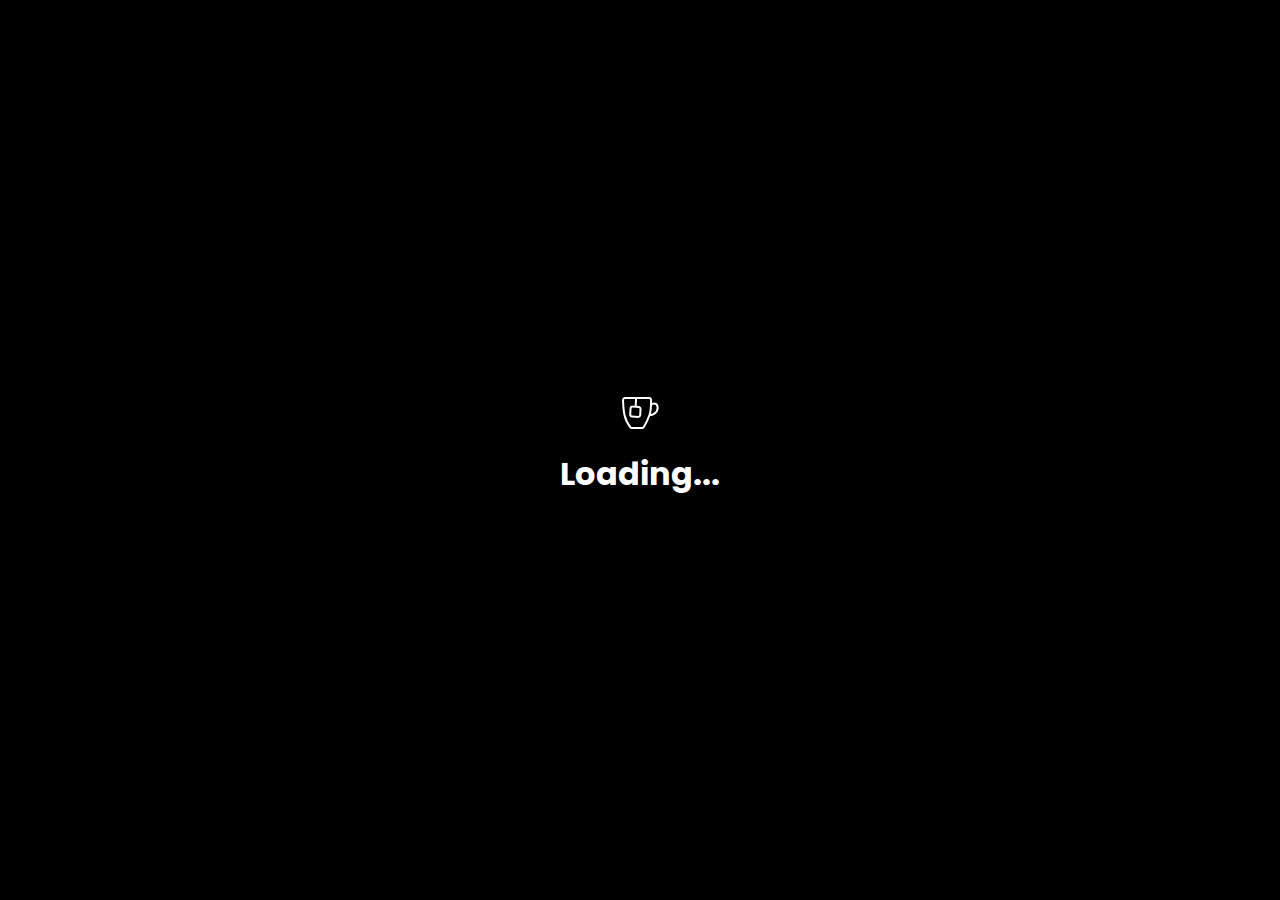
<file: index.html>
<!DOCTYPE html>
<html lang="en">
<head>
    <meta charset="UTF-8">
    <meta http-equiv="X-UA-Compatible" content="IE=edge">
    <meta name="viewport" content="width=device-width, initial-scale=1.0">
    <title>Cybernetic Systems Ltd</title>
    <link rel="shortcut icon" href="cybernetic_logo.ico">
    <link rel="stylesheet" href="variables.css">
    <link rel="stylesheet" href="nav_styles.css">
    <link rel="stylesheet" href="footer_styles.css">
    <link rel="stylesheet" href="global_styles.css">
    <link rel="stylesheet" href="home_styles.css">
    <link rel="stylesheet" href="tea.css">
</head>
<body onload="imageLoaded()">
    <!-- ! Load div -->
    <div id="load-div">
        <svg class="tea" width="37" height="48" viewbox="0 0 37 48" fill="none" xmlns="http://www.w3.org/2000/svg%22%3E">
            <path d="M27.0819 17H3.02508C1.91076 17 1.01376 17.9059 1.0485 19.0197C1.15761 22.5177 1.49703 29.7374 2.5 34C4.07125 40.6778 7.18553 44.8868 8.44856 46.3845C8.79051 46.79 9.29799 47 9.82843 47H20.0218C20.639 47 21.2193 46.7159 21.5659 46.2052C22.6765 44.5687 25.2312 40.4282 27.5 34C28.9757 29.8188 29.084 22.4043 29.0441 18.9156C29.0319 17.8436 28.1539 17 27.0819 17Z" stroke="#FFFFFF" stroke-width="2"></path>
            <path d="M29 23.5C29 23.5 34.5 20.5 35.5 25.4999C36.0986 28.4926 34.2033 31.5383 32 32.8713C29.4555 34.4108 28 34 28 34" stroke="#FFFFFF" stroke-width="2"></path>
            <path id="teabag" fill="#FFFFFF" fill-rule="evenodd" clip-rule="evenodd" d="M16 25V17H14V25H12C10.3431 25 9 26.3431 9 28V34C9 35.6569 10.3431 37 12 37H18C19.6569 37 21 35.6569 21 34V28C21 26.3431 19.6569 25 18 25H16ZM11 28C11 27.4477 11.4477 27 12 27H18C18.5523 27 19 27.4477 19 28V34C19 34.5523 18.5523 35 18 35H12C11.4477 35 11 34.5523 11 34V28Z"></path>
            <path id="steamL" d="M17 1C17 1 17 4.5 14 6.5C11 8.5 11 12 11 12" stroke-width="2" stroke-linecap="round" stroke-linejoin="round" stroke="#FFFFFF"></path>
            <path id="steamR" d="M21 6C21 6 21 8.22727 19 9.5C17 10.7727 17 13 17 13" stroke="#FFFFFF" stroke-width="2" stroke-linecap="round" stroke-linejoin="round"></path>
        </svg>
        <h1>Loading...</h1>
    </div>

    <!-- ! Parallax mountain showcase -->
    <div id="parallax-wrapper">
        <div id="parallax-group">
            <div id="sky" class="parallax-layer"><img src="mountain_sky_optimized.png" alt="sky" onload="imageLoaded()"></div>
            <div id="mountain" class="parallax-layer"><img src="mountain_main_optimized.png" alt="mountain" onload="imageLoaded()"></div>
            <div id="title-container" class="parallax-layer">
                <h1 id="main-title">CYBERNETIC SYSTEMS<span>LTD</span></h1>
                <h2 id="subtitle">Electrical & Control Systems Engineering</h2>
            </div>
            <div id="grass" class="parallax-layer">
                <!-- ! Nav bar -->
                <div id="nav-container" style="transform: translateY(0.6vh);">
                    <ul>
                        <div id="menu-button" onclick="openMobileNav(this)"><div></div></div>
                        <li id="contacts-li" class="nav-right"><a href="contact.html">Contact</a></li>
                        <li id="projects-li" class="nav-right"><a href="projects.html">Projects</a></li>
                        <li id="services-li" class="nav-right"><a href="services.html">Services</a></li>
                        <li id="home-li" class="nav-right current-page"><a href="index.html">Home</a></li>
                        <li id="nav-logo" class="nav-left"><a href="index.html"><img src="cybernetic_logo_optimized.png" alt="cybernetic logo"></a></li>
                    </ul>
                </div>
                <!-- ! Mobile Nav bar -->
                <div id="mobile-nav-container" style="transform: translateY(0.6vh);">
                    <ul>
                        <li id="home-li" class="current-page"><a href="index.html">Home</a></li>
                        <li id="services-li"><a href="services.html">Services</a></li>
                        <li id="projects-li"><a href="projects.html">Projects</a></li>
                        <li id="contacts-li"><a href="contact.html">Contact</a></li>
                    </ul>
                </div>

                <img src="mountain_grass_optimized.png" alt="grass" onload="imageLoaded()">

                <!-- ! Content container -->
                <div id="content-container">
                    <!-- ?Child 1 - About company intro -->
                    <div>
                        <h1>Who Are We?</h1>
                        <p>Cybernetic Systems specialise in industrial systems integration across a wide range of industries,
                        including dairy, water and wastewater, power generation and distribution, and many others. We have many 
                        years of experience across a variety of products including PLCs, SCADA systems, Telemetry, and radio networks.</p>
                    </div>
                    <!-- ?Child 2 - Quick link headings -->
                    <div>
                        <h1>Interested?</h1>
                        <p>Take a look at our:</p>
                    </div>
                    <!-- ?Child 3 - Quick links -->
                    <div>
                        <a href="services.html"><div class="link-container">
                            <h2>Services</h2>
                            <div></div>
                        </div></a>
                        <a href="projects.html"><div class="link-container">
                            <h2>Projects</h2>
                            <div></div>
                        </div></a>
                        <a href="contact.html"><div class="link-container">
                            <h2>Contact</h2>
                            <div></div>
                        </div></a>
                    </div>
                </div>
                <!-- ! Footer -->
                <div id="footer">
                    <!-- Mail to link -->
                    <a id="footer-mail" href="mailto:info@cybernetic.co.nz" target="_blank">
                        <div><img src="mail_icon.png" alt="mail icon"></div>
                        <span>info@cybernetic.co.nz</span>
                    </a>

                    <!-- Back to top button -->
                    <div id="back-to-top" onclick="backToTop()">
                        <svg id="elevator-icon" xmlns="http://www.w3.org/2000/svg" xmlns:xlink="http://www.w3.org/1999/xlink" version="1.1" x="0px" y="0px" viewBox="0 0 100 100" enable-background="new 0 0 100 100" xml:space="preserve" height="100px" width="100px">
                            <path d="M70,47.5H30c-1.4,0-2.5,1.1-2.5,2.5v40c0,1.4,1.1,2.5,2.5,2.5h40c1.4,0,2.5-1.1,2.5-2.5V50C72.5,48.6,71.4,47.5,70,47.5z   M47.5,87.5h-5v-25h5V87.5z M57.5,87.5h-5v-25h5V87.5z M67.5,87.5h-5V60c0-1.4-1.1-2.5-2.5-2.5H40c-1.4,0-2.5,1.1-2.5,2.5v27.5h-5  v-35h35V87.5z"></path>
                            <path d="M50,42.5c1.4,0,2.5-1.1,2.5-2.5V16l5.7,5.7c0.5,0.5,1.1,0.7,1.8,0.7s1.3-0.2,1.8-0.7c1-1,1-2.6,0-3.5l-10-10  c-1-1-2.6-1-3.5,0l-10,10c-1,1-1,2.6,0,3.5c1,1,2.6,1,3.5,0l5.7-5.7v24C47.5,41.4,48.6,42.5,50,42.5z"></path>
                        </svg>
                        <span>Back to Top</span>
                    </div>

                    <!-- Credits links -->
                    <div id="credits-container">
                        <a href="https://kleung.xyz/" rel="noopener" target="_blank">
                            <span>Designed by:</span>
                            <img src="kl.svg" alt="KL">
                        </a>
                        <a href="https://www.shauncb.xyz/" rel="noopener" target="_blank">
                            <span>Coded by:</span>
                            <img src="scb.svg" alt="SCB">
                        </a>
                    </div>
                </div>
            </div>
        </div>
    </div>

    <!-- ########### -->
    <!-- # Scripts # -->
    <!-- ########### -->

    
    <!-- Main image loading -->
    <script>
        const loadDiv = document.getElementById("load-div");// Load box
        var firstRun = true;// Flag to test if first time function is run
        var imagesLoaded = 0;// Initial number of images loaded
        var stage1Fallback;
        var stage2Fallback;
        
        function imageLoaded() {
            console.log(firstRun);
            if(firstRun) {
                // Flag toggled to prevent statement rerunning
                firstRun = false;
                // After 3 seconds, fade out animation is automatically triggered as stage 1 fallback
                stage1Fallback = setTimeout(() => {
                    console.log("Stage 1 fallback triggered");
                    loadDiv.classList.add("fade-out");
                }, 3000);
                // After 4 seconds, load div is automatically removed in case event listener didn't delete div
                stage2Fallback = setTimeout(() => {
                    console.log("Stage 2 fallback triggered");
                    loadDiv.style.display = "none";
                }, 4000);
            }
            // Increments loaded images by one
            imagesLoaded++;
            // Begins fade out animation when all images are loaded
            if(imagesLoaded >= 3) {
                console.log("Fade out started naturally");
                loadDiv.classList.add("fade-out");
                clearTimeout(stage1Fallback);
            }
        }

        // function removes div when it becomes invisible
        loadDiv.addEventListener("animationend", removeDiv);
        function removeDiv() {
            console.log("Box deleted naturally");
            loadDiv.style.display = "none";
            clearTimeout(stage2Fallback);
        }
    </script>

        

    <!-- Global functions -->
    <script src="global_functions.js"></script>

</body>
</html>
</file>
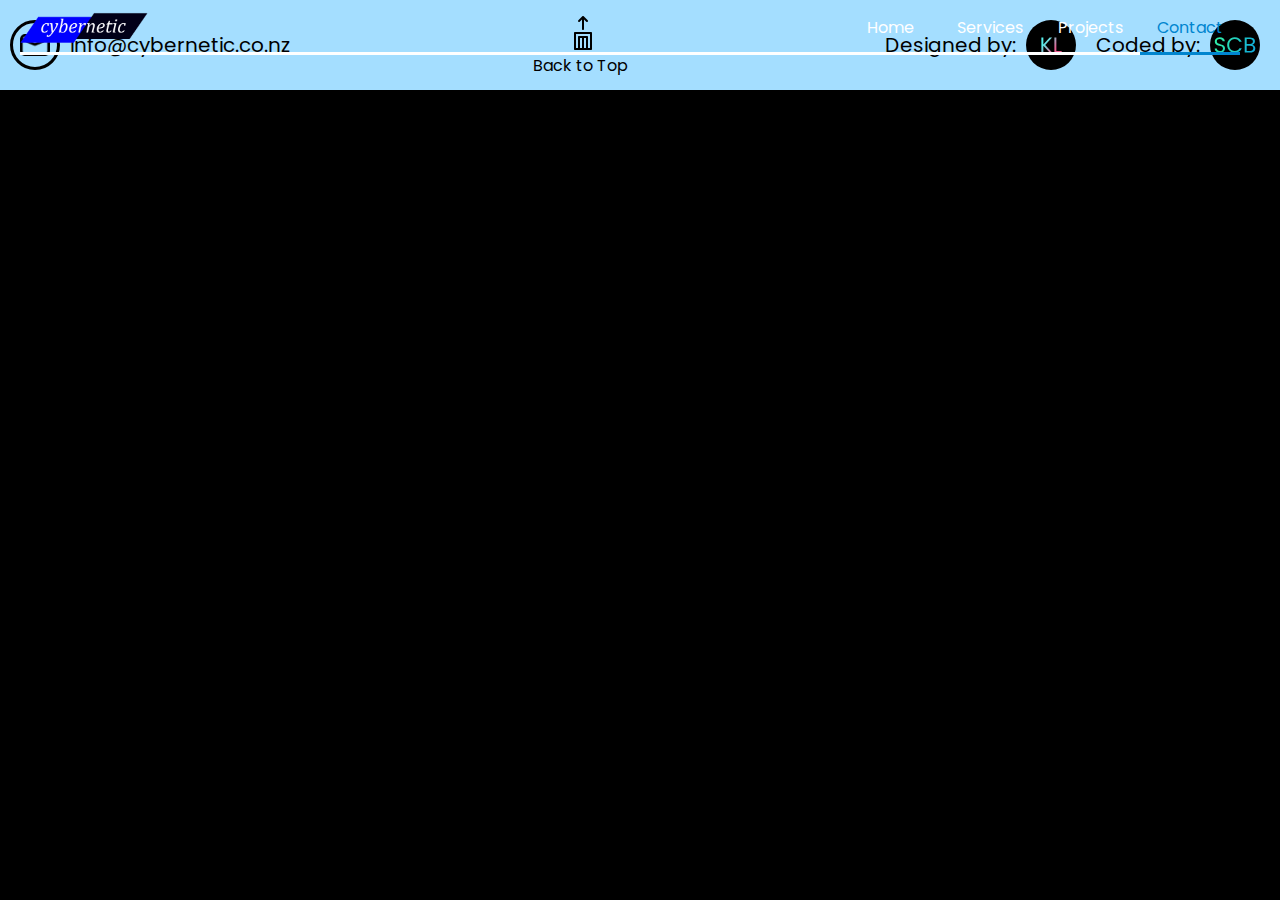
<file: backup_page.html>
<!DOCTYPE html>
<html lang="en">
<head>
    <meta charset="UTF-8">
    <meta http-equiv="X-UA-Compatible" content="IE=edge">
    <meta name="viewport" content="width=device-width, initial-scale=1.0">
    <title>Backup | Cybernetic Systems</title>
    <link rel="shortcut icon" href="cybernetic_logo.ico">
    <link rel="stylesheet" href="variables.css">
    <link rel="stylesheet" href="nav_styles.css">
    <link rel="stylesheet" href="footer_styles.css">
    <link rel="stylesheet" href="global_styles.css">
    <link rel="stylesheet" href="contact_styles.css">
</head>
<body>
    <!-- ! Nav bar -->
    <div id="nav-container">
        <ul>
            <div id="menu-button" onclick="openMobileNav(this)"><div></div></div>
            <li id="contacts-li" class="nav-right current-page"><a href="contact.html">Contact</a></li>
            <li id="projects-li" class="nav-right"><a href="projects.html">Projects</a></li>
            <li id="services-li" class="nav-right"><a href="services.html">Services</a></li>
            <li id="home-li" class="nav-right"><a href="index.html">Home</a></li>
            <li id="nav-logo" class="nav-left"><a href="index.html"><img src="cybernetic_logo_optimized.png" alt="cybernetic logo"></a></li>
        </ul>
    </div>
    <!-- ! Mobile Nav bar -->
    <div id="mobile-nav-container">
        <ul>
            <li id="home-li"><a href="index.html">Home</a></li>
            <li id="services-li"><a href="services.html">Services</a></li>
            <li id="projects-li"><a href="projects.html">Projects</a></li>
            <li id="contacts-li" class="current-page"><a href="contact.html">Contact</a></li>
        </ul>
    </div>
    <!-- ! Content -->
    <div id="content">

    </div>
    <!-- ! Footer -->
    <div id="footer">
        <!-- Mail to link -->
        <a id="footer-mail" href="mailto:info@cybernetic.co.nz" target="_blank">
            <div><img src="mail_icon.png" alt="mail icon"></div>
            <span>info@cybernetic.co.nz</span>
        </a>

        <!-- Back to top button -->
        <div id="back-to-top" onclick="backToTop()">
            <svg id="elevator-icon" xmlns="http://www.w3.org/2000/svg" xmlns:xlink="http://www.w3.org/1999/xlink" version="1.1" x="0px" y="0px" viewBox="0 0 100 100" enable-background="new 0 0 100 100" xml:space="preserve" height="100px" width="100px">
                <path d="M70,47.5H30c-1.4,0-2.5,1.1-2.5,2.5v40c0,1.4,1.1,2.5,2.5,2.5h40c1.4,0,2.5-1.1,2.5-2.5V50C72.5,48.6,71.4,47.5,70,47.5z   M47.5,87.5h-5v-25h5V87.5z M57.5,87.5h-5v-25h5V87.5z M67.5,87.5h-5V60c0-1.4-1.1-2.5-2.5-2.5H40c-1.4,0-2.5,1.1-2.5,2.5v27.5h-5  v-35h35V87.5z"></path>
                <path d="M50,42.5c1.4,0,2.5-1.1,2.5-2.5V16l5.7,5.7c0.5,0.5,1.1,0.7,1.8,0.7s1.3-0.2,1.8-0.7c1-1,1-2.6,0-3.5l-10-10  c-1-1-2.6-1-3.5,0l-10,10c-1,1-1,2.6,0,3.5c1,1,2.6,1,3.5,0l5.7-5.7v24C47.5,41.4,48.6,42.5,50,42.5z"></path>
            </svg>
            <span>Back to Top</span>
        </div>

        <!-- Credits links -->
        <div id="credits-container">
            <a href="https://kleung.xyz/" rel="noopener" target="_blank">
                <span>Designed by:</span>
                <img src="kl.svg" alt="KL">
            </a>
            <a href="https://www.shauncb.xyz/" rel="noopener" target="_blank">
                <span>Coded by:</span>
                <img src="scb.svg" alt="SCB">
            </a>
        </div>
    </div>

    <!-- ########### -->
    <!-- # Scripts # -->
    <!-- ########### -->

    <script src="global_functions.js"></script>
</body>
</file>
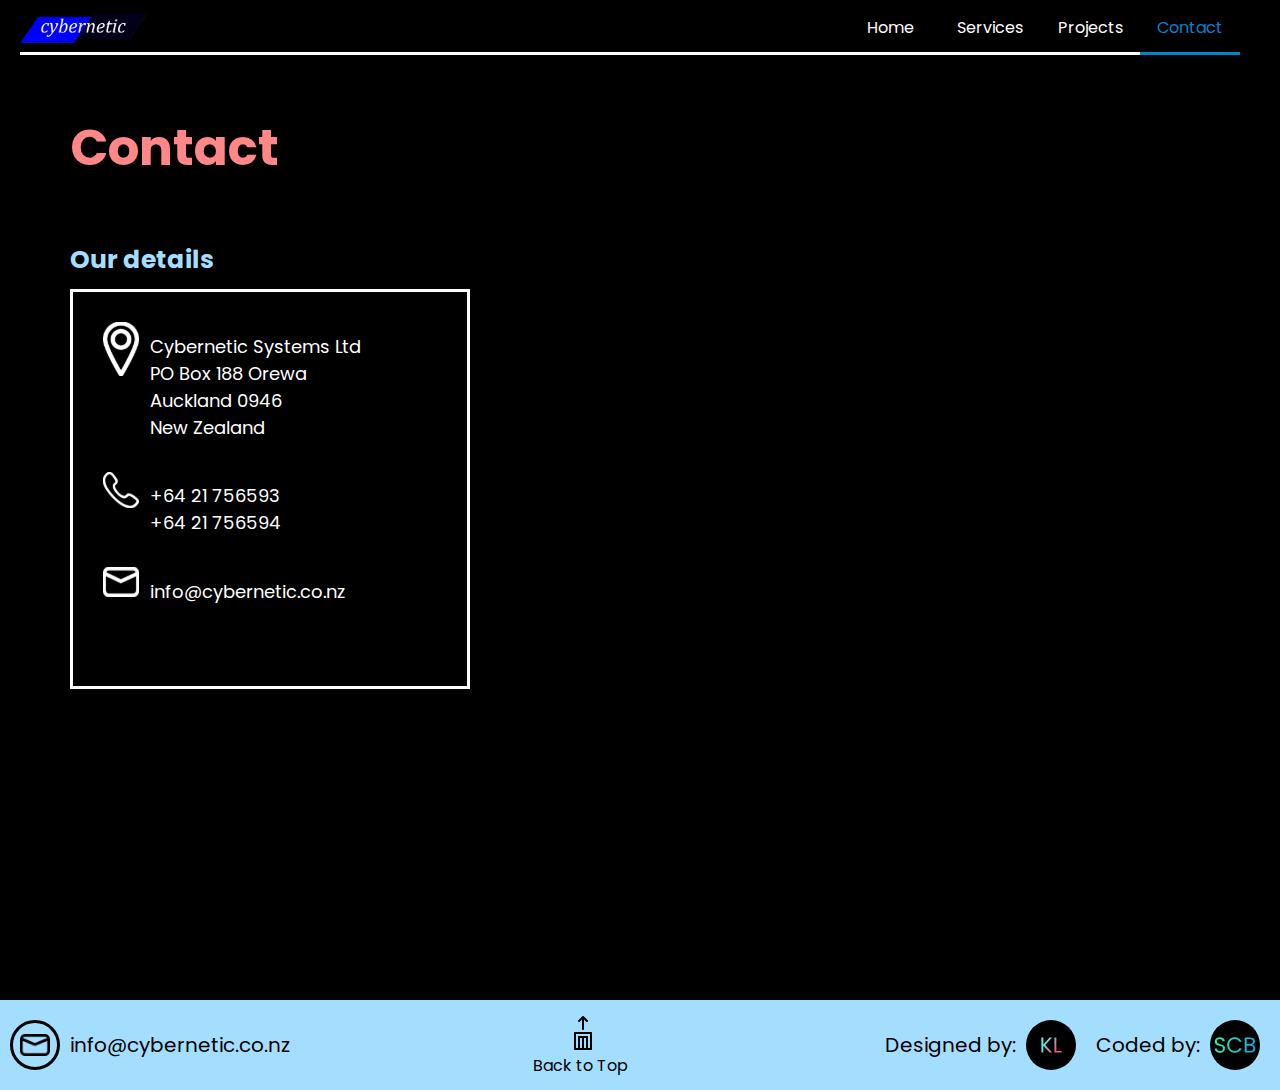
<file: contact.html>
<!DOCTYPE html>
<html lang="en">
<head>
    <meta charset="UTF-8">
    <meta http-equiv="X-UA-Compatible" content="IE=edge">
    <meta name="viewport" content="width=device-width, initial-scale=1.0">
    <title>Contact | Cybernetic Systems</title>
    <link rel="shortcut icon" href="cybernetic_logo.ico">
    <link rel="stylesheet" href="variables.css">
    <link rel="stylesheet" href="nav_styles.css">
    <link rel="stylesheet" href="footer_styles.css">
    <link rel="stylesheet" href="global_styles.css">
    <link rel="stylesheet" href="contact_styles.css">
</head>
<body>
    <!-- ! Nav bar -->
    <div id="nav-container">
        <ul>
            <div id="menu-button" onclick="openMobileNav(this)"><div></div></div>
            <li id="contacts-li" class="nav-right current-page"><a href="contact.html">Contact</a></li>
            <li id="projects-li" class="nav-right"><a href="projects.html">Projects</a></li>
            <li id="services-li" class="nav-right"><a href="services.html">Services</a></li>
            <li id="home-li" class="nav-right"><a href="index.html">Home</a></li>
            <li id="nav-logo" class="nav-left"><a href="index.html"><img src="cybernetic_logo_optimized.png" alt="cybernetic logo"></a></li>
        </ul>
    </div>
    <!-- ! Mobile Nav bar -->
    <div id="mobile-nav-container">
        <ul>
            <li id="home-li"><a href="index.html">Home</a></li>
            <li id="services-li"><a href="services.html">Services</a></li>
            <li id="projects-li"><a href="projects.html">Projects</a></li>
            <li id="contacts-li" class="current-page"><a href="contact.html">Contact</a></li>
        </ul>
    </div>
    <!-- ! Content -->
    <div id="content-container">
        <h1>Contact</h1>
        <div id="details-container">
            <h2>Our details</h2>
            <div id="details-border">
                <!-- Location -->
                <div>
                    <img src="location_icon.svg">
                    <span>
                        Cybernetic Systems Ltd<br>
                        PO Box 188 Orewa<br>
                        Auckland 0946<br>
                        New Zealand
                    </span>
                </div>
                <!-- Phone -->
                <div>
                    <img src="phone_icon.svg">
                    <span>
                        +64 21 756593<br>
                        +64 21 756594
                    </span>
                </div>
                <!-- Email -->
                <div>
                    <img src="mail_icon.svg">
                    <span>
                        <a href="mailto:info@cybernetic.co.nz" target="_blank">info@cybernetic.co.nz</a>
                    </span>
                </div>
            </div>
        </div>
    </div>
    <!-- ! Footer -->
    <div id="footer">
        <!-- Mail to link -->
        <a id="footer-mail" href="mailto:info@cybernetic.co.nz" target="_blank">
            <div><img src="mail_icon.png" alt="mail icon"></div>
            <span>info@cybernetic.co.nz</span>
        </a>

        <!-- Back to top button -->
        <div id="back-to-top" onclick="backToTop()">
            <svg id="elevator-icon" xmlns="http://www.w3.org/2000/svg" xmlns:xlink="http://www.w3.org/1999/xlink" version="1.1" x="0px" y="0px" viewBox="0 0 100 100" enable-background="new 0 0 100 100" xml:space="preserve" height="100px" width="100px">
                <path d="M70,47.5H30c-1.4,0-2.5,1.1-2.5,2.5v40c0,1.4,1.1,2.5,2.5,2.5h40c1.4,0,2.5-1.1,2.5-2.5V50C72.5,48.6,71.4,47.5,70,47.5z   M47.5,87.5h-5v-25h5V87.5z M57.5,87.5h-5v-25h5V87.5z M67.5,87.5h-5V60c0-1.4-1.1-2.5-2.5-2.5H40c-1.4,0-2.5,1.1-2.5,2.5v27.5h-5  v-35h35V87.5z"></path>
                <path d="M50,42.5c1.4,0,2.5-1.1,2.5-2.5V16l5.7,5.7c0.5,0.5,1.1,0.7,1.8,0.7s1.3-0.2,1.8-0.7c1-1,1-2.6,0-3.5l-10-10  c-1-1-2.6-1-3.5,0l-10,10c-1,1-1,2.6,0,3.5c1,1,2.6,1,3.5,0l5.7-5.7v24C47.5,41.4,48.6,42.5,50,42.5z"></path>
            </svg>
            <span>Back to Top</span>
        </div>

        <!-- Credits links -->
        <div id="credits-container">
            <a href="https://kleung.xyz/" rel="noopener" target="_blank">
                <span>Designed by:</span>
                <img src="kl.svg" alt="KL">
            </a>
            <a href="https://www.shauncb.xyz/" rel="noopener" target="_blank">
                <span>Coded by:</span>
                <img src="scb.svg" alt="SCB">
            </a>
        </div>
    </div>

    <!-- ########### -->
    <!-- # Scripts # -->
    <!-- ########### -->

    <script src="global_functions.js"></script>
</body>
</file>
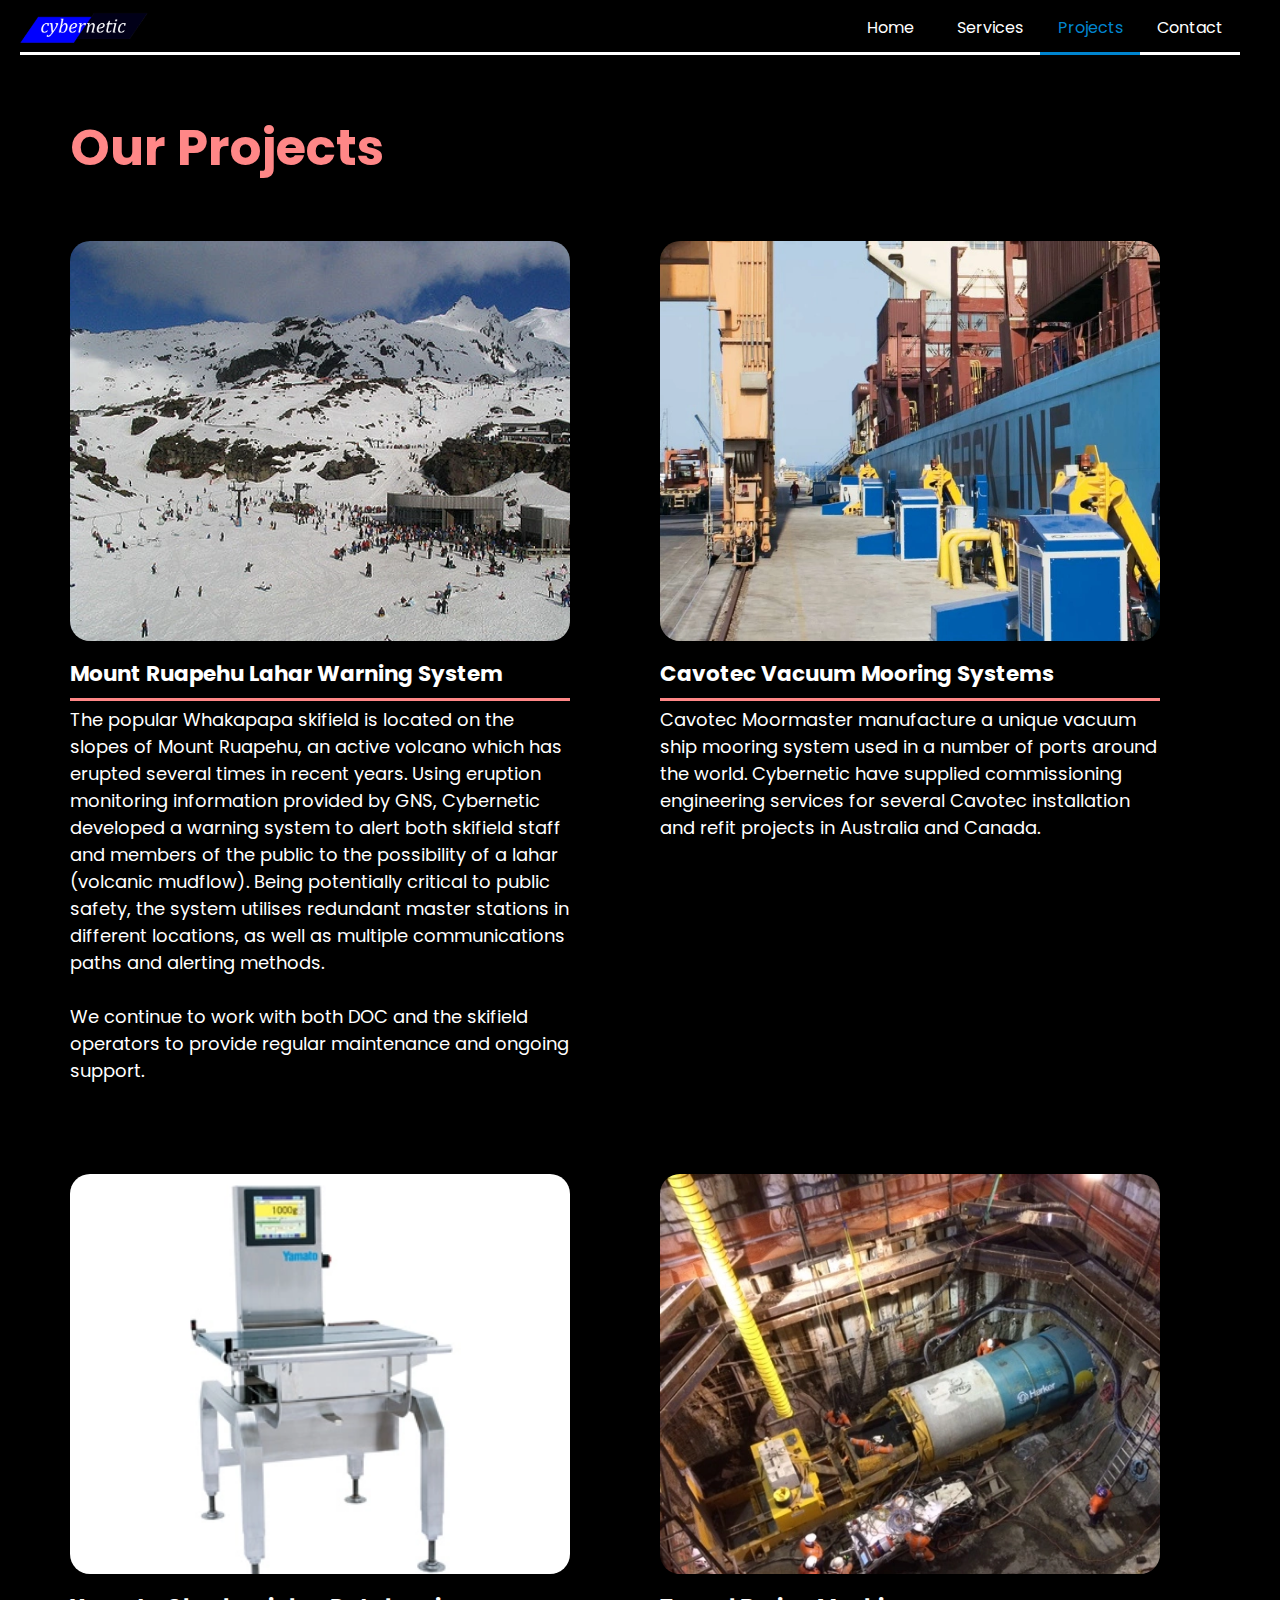
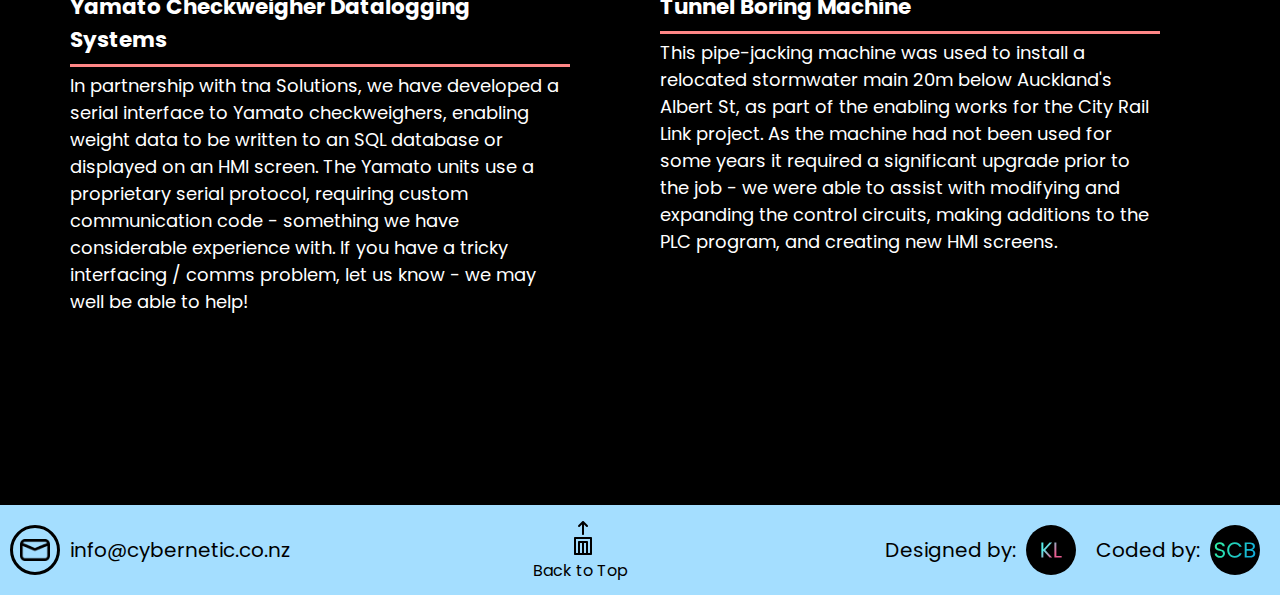
<file: projects.html>
<!DOCTYPE html>
<html lang="en">
<head>
    <meta charset="UTF-8">
    <meta http-equiv="X-UA-Compatible" content="IE=edge">
    <meta name="viewport" content="width=device-width, initial-scale=1.0">
    <title>Projects | Cybernetic Systems</title>
    <link rel="shortcut icon" href="cybernetic_logo.ico">
    <link rel="stylesheet" href="variables.css">
    <link rel="stylesheet" href="nav_styles.css">
    <link rel="stylesheet" href="footer_styles.css">
    <link rel="stylesheet" href="global_styles.css">
    <link rel="stylesheet" href="projects_styles.css">
</head>
<body>
    <!-- ! Nav bar -->
    <div id="nav-container">
        <ul>
            <div id="menu-button" onclick="openMobileNav(this)"><div></div></div>
            <li id="contacts-li" class="nav-right"><a href="contact.html">Contact</a></li>
            <li id="projects-li" class="nav-right current-page"><a href="projects.html">Projects</a></li>
            <li id="services-li" class="nav-right"><a href="services.html">Services</a></li>
            <li id="home-li" class="nav-right"><a href="index.html">Home</a></li>
            <li id="nav-logo" class="nav-left"><a href="index.html"><img src="cybernetic_logo_optimized.png" alt="cybernetic logo"></a></li>
        </ul>
    </div>
    <!-- ! Mobile Nav bar -->
    <div id="mobile-nav-container">
        <ul>
            <li id="home-li"><a href="index.html">Home</a></li>
            <li id="services-li"><a href="services.html">Services</a></li>
            <li id="projects-li" class="current-page"><a href="projects.html">Projects</a></li>
            <li id="contacts-li"><a href="contact.html">Contact</a></li>
        </ul>
    </div>
    <!-- ! Content -->
    <div id="content-container">
        <!-- Projects title -->
        <h1>Our Projects</h1>
        <!-- Container for all projects -->
        <div id="projects-container">
            <!-- ?Mount Ruapehu Lahar Warning System -->
            <div class="project-div">
                <!-- Project image -->
                <div><img src="projects_images/skifield.webp" alt="Mount Ruapehu Skifield"></div>
                <!-- Project title -->
                <h3>Mount Ruapehu Lahar Warning System</h3>
                <!-- Project description -->
                <p>The popular Whakapapa skifield is located on the slopes of Mount Ruapehu, an active volcano which has erupted 
                    several times in recent years. Using eruption monitoring information provided by GNS, Cybernetic developed 
                    a warning system to alert both skifield staff and members of the public to the possibility of a lahar 
                    (volcanic mudflow). Being potentially critical to public safety, the system utilises redundant master 
                    stations in different locations, as well as multiple communications paths and alerting methods.
                    <br><br>
                    We continue to work with both DOC and the skifield operators to provide regular maintenance and ongoing support.</p>
                <!-- Project expand button -->
                <span onclick="expandInfo(this)">Click to learn more</span>
            </div>
            <!-- ?Cavotec Vacuum Mooring Systems -->
            <div class="project-div">
                <!-- Project image -->
                <div><img src="projects_images/cavotec.webp" alt="Cavotec Vacuum Mooring Systems"></div>
                <!-- Project title -->
                <h3>Cavotec Vacuum Mooring Systems</h3>
                <!-- Project description -->
                <p>Cavotec Moormaster manufacture a unique vacuum ship mooring system used in a number of ports around the world. 
                    Cybernetic have supplied commissioning engineering services for several Cavotec installation and refit projects in 
                    Australia and Canada.</p>
                <!-- Project expand button -->
                <span onclick="expandInfo(this)">Click to learn more</span>
            </div>
            <!-- ?Yamato Checkweigher Datalogging Systems -->
            <div class="project-div">
                <!-- Project image -->
                <div><img src="projects_images/checkweigher.webp" alt="Cavotec Vacuum Mooring Systems"></div>
                <!-- Project title -->
                <h3>Yamato Checkweigher Datalogging Systems</h3>
                <!-- Project description -->
                <p>In partnership with tna Solutions, we have developed a serial interface to Yamato checkweighers, enabling weight data to 
                    be written to an SQL database or displayed on an HMI screen. The Yamato units use a proprietary serial protocol, requiring 
                    custom communication code - something we have considerable experience with. If you have a tricky interfacing / comms problem, 
                    let us know - we may well be able to help!</p>
                <!-- Project expand button -->
                <span onclick="expandInfo(this)">Click to learn more</span>
            </div>
            <!-- ?Tunnel Boring Machine -->
            <div class="project-div">
                <!-- Project image -->
                <div><img src="projects_images/tbm.webp" alt="Cavotec Vacuum Mooring Systems"></div>
                <!-- Project title -->
                <h3>Tunnel Boring Machine</h3>
                <!-- Project description -->
                <p>This pipe-jacking machine was used to install a relocated stormwater main 20m below Auckland's Albert St, as part of the 
                    enabling works for the City Rail Link project. As the machine had not been used for some years it required a significant 
                    upgrade prior to the job - we were able to assist with modifying and expanding the control circuits, making additions to 
                    the PLC program, and creating new HMI screens.</p>
                <!-- Project expand button -->
                <span onclick="expandInfo(this)">Click to learn more</span>
            </div>
        </div>
    </div>
    <!-- ! Footer -->
    <div id="footer">
        <!-- Mail to link -->
        <a id="footer-mail" href="mailto:info@cybernetic.co.nz" target="_blank">
            <div><img src="mail_icon.png" alt="mail icon"></div>
            <span>info@cybernetic.co.nz</span>
        </a>

        <!-- Back to top button -->
        <div id="back-to-top" onclick="backToTop()">
            <svg id="elevator-icon" xmlns="http://www.w3.org/2000/svg" xmlns:xlink="http://www.w3.org/1999/xlink" version="1.1" x="0px" y="0px" viewBox="0 0 100 100" enable-background="new 0 0 100 100" xml:space="preserve" height="100px" width="100px">
                <path d="M70,47.5H30c-1.4,0-2.5,1.1-2.5,2.5v40c0,1.4,1.1,2.5,2.5,2.5h40c1.4,0,2.5-1.1,2.5-2.5V50C72.5,48.6,71.4,47.5,70,47.5z   M47.5,87.5h-5v-25h5V87.5z M57.5,87.5h-5v-25h5V87.5z M67.5,87.5h-5V60c0-1.4-1.1-2.5-2.5-2.5H40c-1.4,0-2.5,1.1-2.5,2.5v27.5h-5  v-35h35V87.5z"></path>
                <path d="M50,42.5c1.4,0,2.5-1.1,2.5-2.5V16l5.7,5.7c0.5,0.5,1.1,0.7,1.8,0.7s1.3-0.2,1.8-0.7c1-1,1-2.6,0-3.5l-10-10  c-1-1-2.6-1-3.5,0l-10,10c-1,1-1,2.6,0,3.5c1,1,2.6,1,3.5,0l5.7-5.7v24C47.5,41.4,48.6,42.5,50,42.5z"></path>
            </svg>
            <span>Back to Top</span>
        </div>

        <!-- Credits links -->
        <div id="credits-container">
            <a href="https://kleung.xyz/" rel="noopener" target="_blank">
                <span>Designed by:</span>
                <img src="kl.svg" alt="KL">
            </a>
            <a href="https://www.shauncb.xyz/" rel="noopener" target="_blank">
                <span>Coded by:</span>
                <img src="scb.svg" alt="SCB">
            </a>
        </div>
    </div>

    <!-- ########### -->
    <!-- # Scripts # -->
    <!-- ########### -->

    <!-- Expand project info -->
    <script>
        function expandInfo(button) {
            // Paragraph element to be expanded
            var expandingP = button.previousElementSibling
            // Adds transition style to element
            expandingP.style.transition = "all 0.3s";
            // Toggles expanded class
            expandingP.classList.toggle("learn-more-expand");
            if(expandingP.classList.contains("learn-more-expand")) {
                // Paraph expanded, border color salmon and text saying 'minimise'.
                button.style.borderTopColor = "var(--specialSalmon)";
                button.innerHTML = "Click to minimise";
            } else {
                // Paragraph hidden, border color black and text saying 'learn more'/
                button.style.borderTopColor = "black";
                button.innerHTML = "Click to learn more";
            }
        }
    </script>

    <script src="global_functions.js"></script>
</body>
</file>
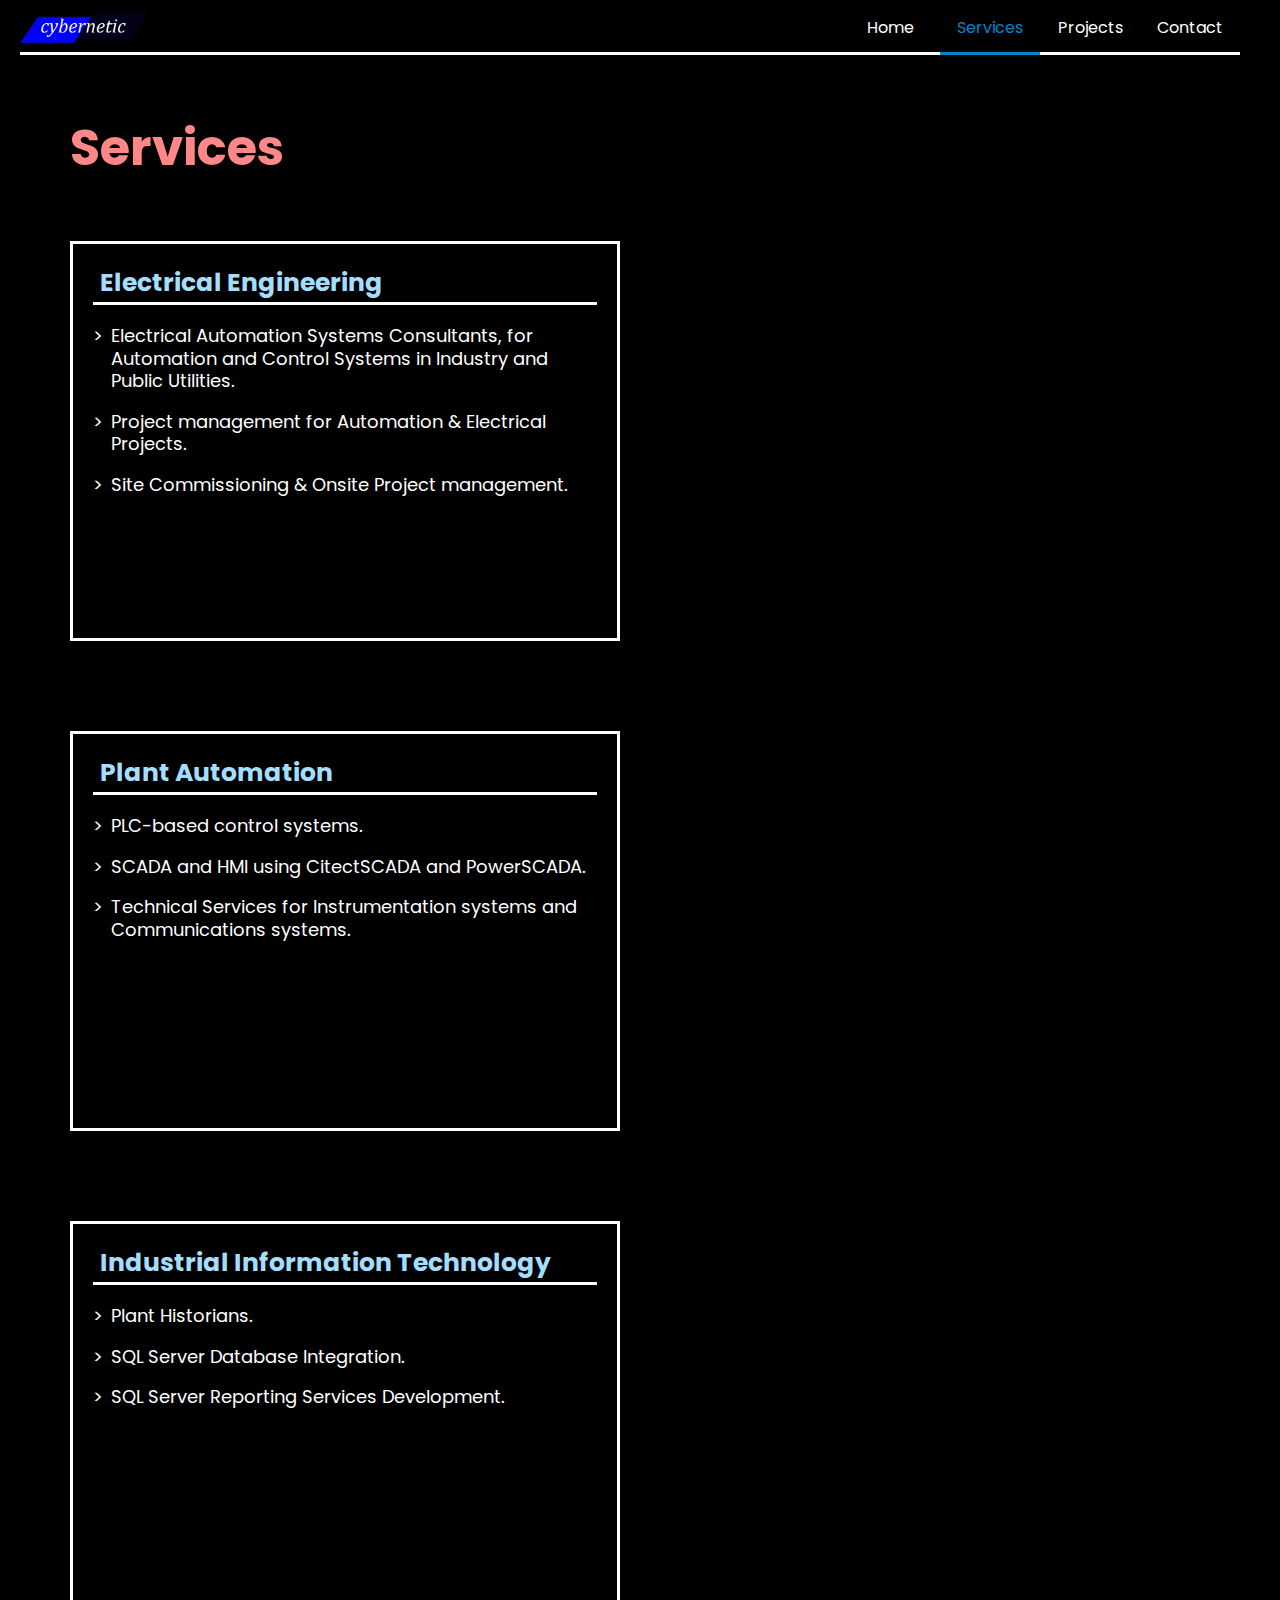
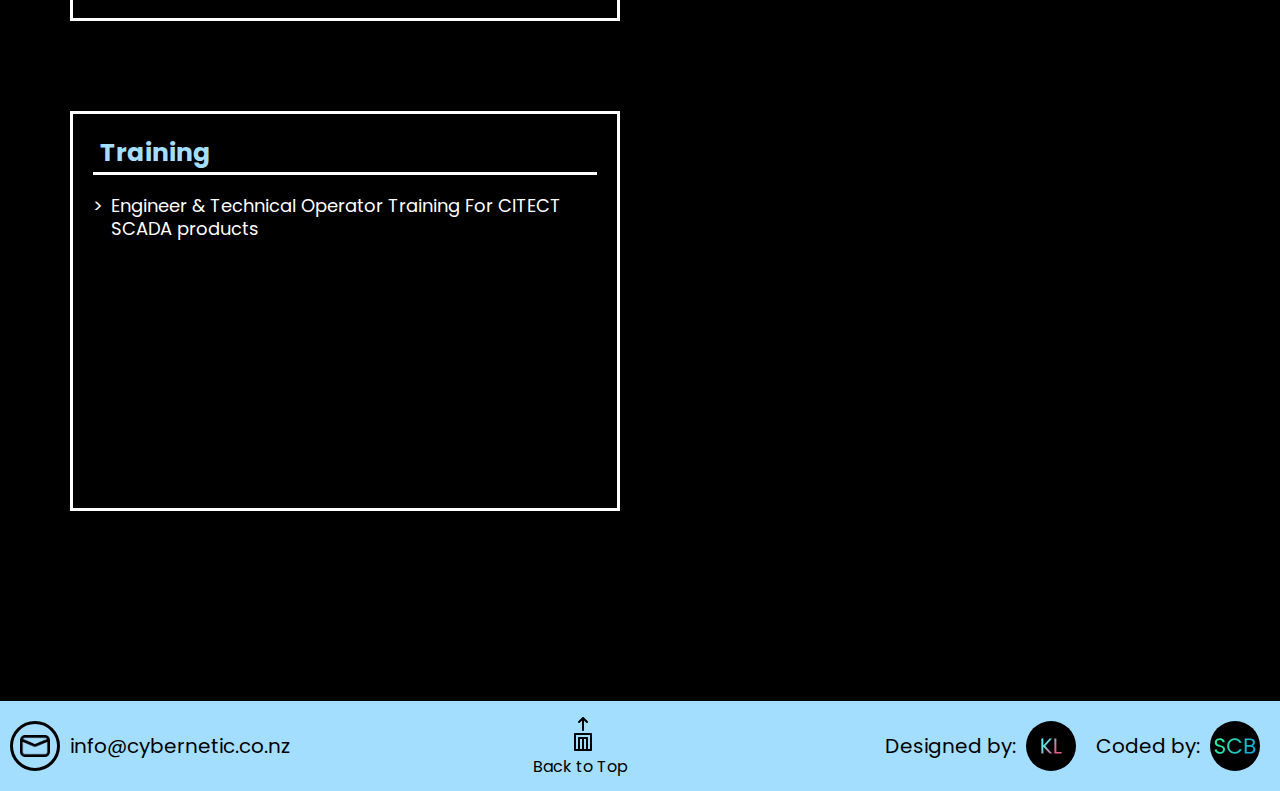
<file: services.html>
<!DOCTYPE html>
<html lang="en">
<head>
    <meta charset="UTF-8">
    <meta http-equiv="X-UA-Compatible" content="IE=edge">
    <meta name="viewport" content="width=device-width, initial-scale=1.0">
    <title>Services | Cybernetic Systems</title>
    <link rel="shortcut icon" href="cybernetic_logo.ico">
    <link rel="stylesheet" href="variables.css">
    <link rel="stylesheet" href="nav_styles.css">
    <link rel="stylesheet" href="footer_styles.css">
    <link rel="stylesheet" href="global_styles.css">
    <link rel="stylesheet" href="services_styles.css">
</head>
<body>
    <!-- ! Nav bar -->
    <div id="nav-container">
        <ul>
            <div id="menu-button" onclick="openMobileNav(this)"><div></div></div>
            <li id="contacts-li" class="nav-right"><a href="contact.html">Contact</a></li>
            <li id="projects-li" class="nav-right"><a href="projects.html">Projects</a></li>
            <li id="services-li" class="nav-right current-page"><a href="services.html">Services</a></li>
            <li id="home-li" class="nav-right"><a href="index.html">Home</a></li>
            <li id="nav-logo" class="nav-left"><a href="index.html"><img src="cybernetic_logo_optimized.png" alt="cybernetic logo"></a></li>
        </ul>
    </div>
    <!-- ! Mobile Nav bar -->
    <div id="mobile-nav-container">
        <ul>
            <li id="home-li"><a href="index.html">Home</a></li>
            <li id="services-li" class="current-page"><a href="services.html">Services</a></li>
            <li id="projects-li"><a href="projects.html">Projects</a></li>
            <li id="contacts-li"><a href="contact.html">Contact</a></li>
        </ul>
    </div>


    <!-- ! Content -->
    <div id="content-container">
        <!-- Services title -->
        <h1>Services</h1>
        <!-- Boxes container -->
        <div id="services-container">
            <!-- Electrical Engineering -->
            <div>
                <h2>Electrical Engineering</h2>
                <ul>
                    <li>Electrical Automation Systems Consultants, for Automation and Control Systems in Industry and Public Utilities.</li>
                    <li>Project management for Automation & Electrical Projects.</li>
                    <li>Site Commissioning & Onsite Project management.</li>
                </ul>
            </div>
            <!-- Plant Automation -->
            <div>
                <h2>Plant Automation</h2>
                <ul>
                    <li>PLC-based control systems.</li>
                    <li>SCADA and HMI using CitectSCADA and PowerSCADA.</li>
                    <li>Technical Services for Instrumentation systems and Communications systems.</li>
                </ul>
            </div>
            <!-- Industrial Information Technology -->
            <div>
                <h2>Industrial Information Technology</h2>
                <ul>
                    <li>Plant Historians.</li>
                    <li>SQL Server Database Integration.</li>
                    <li>SQL Server Reporting Services Development.</li>
                </ul>
            </div>
            <!-- Training -->
            <div>
                <h2>Training</h2>
                <ul>
                    <li>Engineer & Technical Operator Training For CITECT SCADA products</li>
                </ul>
            </div>
        </div>
    </div>


    <!-- ! Footer -->
    <div id="footer">
        <!-- Mail to link -->
        <a id="footer-mail" href="mailto:info@cybernetic.co.nz" target="_blank">
            <div><img src="mail_icon.png" alt="mail icon"></div>
            <span>info@cybernetic.co.nz</span>
        </a>

        <!-- Back to top button -->
        <div id="back-to-top" onclick="backToTop()">
            <svg id="elevator-icon" xmlns="http://www.w3.org/2000/svg" xmlns:xlink="http://www.w3.org/1999/xlink" version="1.1" x="0px" y="0px" viewBox="0 0 100 100" enable-background="new 0 0 100 100" xml:space="preserve" height="100px" width="100px">
                <path d="M70,47.5H30c-1.4,0-2.5,1.1-2.5,2.5v40c0,1.4,1.1,2.5,2.5,2.5h40c1.4,0,2.5-1.1,2.5-2.5V50C72.5,48.6,71.4,47.5,70,47.5z   M47.5,87.5h-5v-25h5V87.5z M57.5,87.5h-5v-25h5V87.5z M67.5,87.5h-5V60c0-1.4-1.1-2.5-2.5-2.5H40c-1.4,0-2.5,1.1-2.5,2.5v27.5h-5  v-35h35V87.5z"></path>
                <path d="M50,42.5c1.4,0,2.5-1.1,2.5-2.5V16l5.7,5.7c0.5,0.5,1.1,0.7,1.8,0.7s1.3-0.2,1.8-0.7c1-1,1-2.6,0-3.5l-10-10  c-1-1-2.6-1-3.5,0l-10,10c-1,1-1,2.6,0,3.5c1,1,2.6,1,3.5,0l5.7-5.7v24C47.5,41.4,48.6,42.5,50,42.5z"></path>
            </svg>
            <span>Back to Top</span>
        </div>

        <!-- Credits links -->
        <div id="credits-container">
            <a href="https://kleung.xyz/" rel="noopener" target="_blank">
                <span>Designed by:</span>
                <img src="kl.svg" alt="KL">
            </a>
            <a href="https://www.shauncb.xyz/" rel="noopener" target="_blank">
                <span>Coded by:</span>
                <img src="scb.svg" alt="SCB">
            </a>
        </div>
    </div>

    <!-- ########### -->
    <!-- # Scripts # -->
    <!-- ########### -->

    <script src="global_functions.js"></script>
</body>
</file>
<file: variables.css>
:root {
    /* Colours */
    --specialSalmon: #FF8787;

    /* Parallax sizing */
    --desktopHeight: 125vh;
    --tabletHeight: 75vh;
    --mobileHeight: 65vh;

    /* Misc values */
    --navHeight: 55px;
    --tempInvis: 1;
    /* --boxEdges: 0 0 1px yellow; */
}
</file>
<file: nav_styles.css>
/* ###################### */
/* # Generic Nav Styles # */
/* ###################### */

/* Nav container (invisible) */
#nav-container {
    position: absolute;
    width: 100vw;
    height: auto;
    z-index: 10;
    top: 0;
    left: 0;
}
/* List item container */
#nav-container ul {
    width: 100vw;
    margin: 0;
    padding: 0 40px 0 20px;
}
/* Nav logo LI styling */
#nav-logo a {
    display: block;
    width: 150px;
    height: var(--navHeight);
    padding: 12px 0 12px 0;
}
#nav-logo img {
    height: 100%;
}


/* ####################### */
/* # Desktop Nav styling # */
/* ####################### */

/* Generic nav item styling */
.nav-left {
    overflow: hidden;
}
.nav-right {
    float: right;
}
/* List item */
#nav-container li {
    width: auto;
    height: var(--navHeight);
    display: block;
    border-bottom: solid;
    border-bottom-color: white;
}
/* Link anchor */
#nav-container li.nav-right a {
    display: block;
    width: 100px;
    height: var(--navHeight);
    padding: 15px;
    text-align: center;
    text-decoration: none;
    color: white;
}
/* Current page styling */
#nav-container li.current-page, #nav-container li.current-page a {
    color: #0085CF;
    border-bottom-color: #0085CF;
}
/* Hover styling */
#nav-container li:hover a {
    font-weight: bold;
}
/* Hide normal buttons in mobile and adjust width  */
@media (max-width: 600px) {
    #nav-container li.nav-right {
        display: none;
    }
    #nav-container ul {
        padding: 0 10px 0 10px;
    }
}


/* ####################### */
/* # Mobile Nav styling # */
/* ####################### */

/* Toggle button */
#menu-button {
    display: none;
    float: right;
    position: absolute;
    top: 4px;
    right: 10px;
    width: 40px;
    cursor: pointer;
} 
#menu-button:before,
#menu-button:after,
#menu-button div {
    background: #fff;
    content: "";
    display: block;
    height: 6px;
    border-radius: 3px;
    margin: 7px 0;
    transition: 0.5s;
} 
#menu-button.menu-open:before {
    transform: translateY(12px) rotate(135deg);
}
#menu-button.menu-open:after {
    transform: translateY(-12px) rotate(-135deg);
}
#menu-button.menu-open div {
    transform: scale(0);
}

/* Mobile nav container */
#mobile-nav-container {
    display: none;
    position: absolute;
    width: 100vw;
    max-height: 1px;
    padding: 0 10px 0 10px;
    z-index: 9;
    top: 0;
    left: 0;
    backdrop-filter: blur(8px);
    background-color: rgba(0, 0, 0, 0);
    overflow: hidden;
}
/* Nav settings when expanded */
#mobile-nav-container.expand-menu {
    max-height: 470px;
    background-color: rgba(0, 0, 0, 0.8);
}
/* Menu items container */
#mobile-nav-container ul {
    display: flex;
    width: 100%;
    height: 400px;
    margin: var(--navHeight) 0 0 0;
    padding: 2.4px 0 0 0;
    flex-direction: column;
    align-items: center;
    justify-content: space-evenly;
    border-bottom: solid;
    border-bottom-color: white;
}
/* List item */
#mobile-nav-container li {
    display: block;
    width: auto;
    height: var(--navHeight);
    margin: 20px 0 20px 0;
    border-bottom: solid;
    border-bottom-color: rgba(0, 0, 0, 0);
}
#mobile-nav-container li:last-child {
    margin: 20px 0 40px 0;
}
/* Link anchor */
#mobile-nav-container a {
    display: block;
    width: 100px;
    height: var(--navHeight);
    padding: 15px;
    text-align: center;
    text-decoration: none;
    color: white;
}
/* Current page recolour */
#mobile-nav-container li.current-page, #mobile-nav-container li.current-page a {
    color: #0085CF;
    border-bottom-color: #0085CF;
}

@media (max-width: 600px) {
    #mobile-nav-container, #menu-button {
        display: block;
    }
}
</file>
<file: footer_styles.css>
/* ######################### */
/* # Generic footer styles # */
/* ######################### */

/* Footer container */
#footer {
    display: flex;
    min-height: 70px;
    width: 100%;
    flex-wrap: wrap;
    justify-content: space-between;
    align-items: center;
    background-color: #A4DEFF;
}


/* ###################### */
/* # Mailto link styles # */
/* ###################### */

/* Mail icon and text container */
#footer-mail {
    display: flex;
    height: 55px;
    margin: 10px;
    justify-content: flex-start;
    align-items: center;
    text-decoration: none;
}
/* Circular div with icon */
#footer-mail div {
    display: flex;
    height: 50px;
    width: 50px;
    justify-content: center;
    align-items: center;
    border-radius: 50%;
    border-style: solid;
    border-color: black;
}
/* Icon inside circle div */
#footer-mail img {
    width: 70%;
    height: auto;
}
/* Mail text */
#footer-mail span {
    font-size: 20px;
    margin: 0 0 0 10px;
    color: black;
}
#footer-mail:hover span {
    text-decoration: underline;
}


/* ###################### */
/* # Back to Top button # */
/* ###################### */

/* Container for icon and text */
#back-to-top {
    display: flex;
    flex-direction: column;
    cursor: pointer;
}
#back-to-top svg {
    height: 40px;
}
#back-to-top span {
    color: black;
    text-decoration: none;
}
#back-to-top:hover span {
    text-decoration: underline;
}
@media (max-width: 600px) {
    #back-to-top {
        display: none;
    }
}


/* ######################### */
/* # Website credit styles # */
/* ######################### */

/* Container for both sets of credits */
#credits-container {
    display: flex;
    margin: 10px;
    flex-wrap: wrap;
    align-items: center;

}
/* Link container for each title+image */
#credits-container a {
    display: flex;
    text-decoration: none;
    margin: 10px;
    align-items: center;
}
/* Designed by/Coded by text */
#credits-container span {
    margin: 0 10px 0 0;
    font-size: 20px;
    color: black;
}
#credits-container a:hover span {
    text-decoration: underline;
}
/* KL and SCB icons */
#credits-container img {
    height: 50px;
}
</file>
<file: global_styles.css>
@import url('https://fonts.googleapis.com/css2?family=Poppins:wght@300&display=swap');

* {
    box-sizing: border-box;
    box-shadow: var(--boxEdges);
    font-family: Poppins, sans-serif;
}
html, body {
    margin: 0;
    padding: 0;
    overflow-x: hidden;
    background-color: black;
}
h1, h2, p {
    color: white;
}
</file>
<file: home_styles.css>
/* ################## */
/* # Loading screen # */
/* ################## */

#load-div {
    display: flex;
    position: fixed;
    width: 100%;
    height: 100%;
    top: 0;
    left: 0;
    z-index: 20;
    flex-direction: column;
    align-items: center;
    justify-content: center;
    background-color: black;
}
.fade-out {
    animation-name: fade-out;
    animation-duration: 0.8s;
    animation-timing-function: ease;
    animation-fill-mode: forwards;
}
@keyframes fade-out {
    from{opacity: 1;}
    to{opacity: 0;}
}
#load-div h1 {
    color: white;
}


/* ################## */
/* # Parallax Setup # */
/* ################## */

/* 'Window' into parallax area */
#parallax-wrapper {
    width: 100%;
    height: 100vh;
    perspective: 1px;
    overflow-x: hidden;
    overflow-y: auto;
}
/* Group of parallax layers, Each layer aligns to its group container */
#parallax-group {
    position: relative;
    width: 100%;
    height: 100vh;
    -webkit-transform-style: preserve-3d;
    transform-style: preserve-3d;
}
/* Generic styling for each parallax layer */
.parallax-layer {
    width: 100%;
    height: auto;
    position: absolute;
    top: 0;
    right: 0;
    bottom: 0;
    left: 0;
}
/* 3D styling to set z-axis and scaling of each layer */
#sky {
    -webkit-transform: translateZ(-3px) scale(4);
    transform: translateZ(-3px) scale(4) translateX(0px);
    z-index: 0;
}
#mountain {
    -webkit-transform: translateZ(-1px) scale(2);
    transform: translateZ(-1px) scale(2) translateY(-0.3vh);
    z-index: 1;
}
#title-container {
    -webkit-transform: translateZ(-0.5px) scale(1.5);
    transform: translateZ(-0.5px) scale(1.5) translateY(0);
    z-index: 2;
}
#grass {
    -webkit-transform: translateZ(0);
    transform: translateZ(0) scale(1) translateY(-0.6vh);
    z-index: 3;
}


/* ################### */
/* # Parallax images # */
/* ################### */

/* Styling for each image in the parallax display */
.parallax-layer > img {
    opacity: var(--tempInvis);/**##############################################################################*/
    display: block;
    position: relative;
    left: 50%;
    transform: translateX(-50%);
    width: auto;
    height: var(--desktopHeight);
}
/* Changes mountain size according to screen width */
@media (max-width: 712px) {
    .parallax-layer > img {
        height: var(--tabletHeight);
    }
}
@media (max-width: 600px) {
    .parallax-layer > img {
        height: var(--mobileHeight);
    }
}


/* ###################### */
/* # Website title text # */
/* ###################### */

/* Parallax layer container */
#title-container {
    opacity: var(--tempInvis);/**##############################################################################*/
    display: flex;
    height: var(--desktopHeight);
    margin-top: 12vh;
    flex-direction: column;
    align-items: center;
    justify-content: center;
}
/* Main title */
#main-title {
    margin: 0;
    padding: 1vh 10vh 1vh 10vh;
    text-align: center;
    line-height: 1;
    font-size: 11vh;
    color: var(--specialSalmon);
    background-color: rgba(0, 0, 0, 0.6);
    border-radius: 0.3vh;
}
/* LTD text on main title */
#main-title span {
    font-size: 2.2vh;
    font-weight: 100;
    color: white;
}
/* Subtitle */
#subtitle {
    margin: 1vh 0 1vh 0;
    font-size: 3.85vh;
    font-weight: 200;
    color: white;
}
/* Changes text size according to screen width */
@media (max-width: 712px) {
    #title-container {
        margin-top: 0vh;
        height: var(--tabletHeight);
    }
    #main-title {
        font-size: 6vh;
    }
    #main-title span {
        font-size: 1.2vh;
    }
    #subtitle {
        font-size: 2.1vh;
    }
}
@media (max-width: 600px) {
    #title-container {
        margin-top: -8vh;
        height: var(--mobileHeight);
    }
    #main-title {
        font-size: 6vh;
    }
    #main-title span {
        font-size: 1.2vh;
    }
    #subtitle {
        font-size: 2.1vh;
    }
}


/* ##################### */
/* # Home page content # */
/* ##################### */

/* Container for home screen content */
#content-container {
    height: auto;
    width: 100%;
    padding: 50px 5px 0 5px;
    background-color: rgb(0, 0, 0);
}

/* *Child 1 - About company intro */
#content-container > div:nth-child(1) {
    margin: 0 12% 150px 12%;
}
/* Who are we? */
#content-container > div:nth-child(1) h1 {
    display: block;
    width: 300px;
    margin: 0;
    font-size: 40px;
    border-bottom: solid;
    border-color: white;
}
/* Company info */
#content-container > div:nth-child(1) p {
    font-size: 20px;
}
@media (max-width: 712px) {
    #content-container > div:nth-child(1) {
        margin: 0 10% 60px 10%;
    }
    #content-container > div:nth-child(1) h1 {
        width: 300px;
        font-size: 24px;
    }
    #content-container > div:nth-child(1) p {
        font-size: 16px;
    }
}

/* *Child 2 - Quick link headings */
#content-container > div:nth-child(2) {
    margin: 0 0 50px 0;
    width: 100%;
}
/* Interested? */
#content-container > div:nth-child(2) h1 {
    margin: 0;
    font-size: 50px;
    text-align: center;
    color: var(--specialSalmon);
}
/* Take a look at our: */
#content-container > div:nth-child(2) p {
    margin: 0;
    text-align: center;
    font-size: 16px;
}
@media (max-width: 712px) {
    #content-container > div:nth-child(2) h1 {
        font-size: 30px;
    }
    #content-container > div:nth-child(2) p {
        font-size: 14px;
    }
}
@media (max-width: 712px) {
    #content-container > div:nth-child(2) {
        margin: 0 0 10px 0; 
    }
}

/* *Child 3 - Quick links */
#content-container > div:nth-child(3) {
    display: flex;
    margin: 0;
    padding: 0 0 110vh 0;
    flex-wrap: wrap;
    justify-content: space-evenly;
}
/* Link box link */
#content-container > div:nth-child(3) a {
    text-decoration: none;
}
/* Link box div */
.link-container {
    display: flex;
    width: 350px;
    height: 350px;
    margin: 20px;
    padding: 20px;
    flex-direction: column;
    align-items: center;
    justify-content: space-evenly;
    border-style: solid;
    border-color: white;
}
/* Container hover */
.link-container:hover {
    box-shadow: 0 0 10px white;
}
/* Link box title */
.link-container h2 {
    margin: 0;
    font-size: 25px;
    text-align: center;
    text-decoration: none;
}
/* Link box content */
.link-container div {
    width: 230px;
    height: 230px;
    background-image: linear-gradient(to right top, #d16ba5, #c777b9, #ba83ca, #aa8fd8, #9a9ae1, #8aa7ec, #79b3f4, #69bff8, #52cffe, #41dfff, #46eefa, #5ffbf1);
}
@media (max-width: 712px) {
    #content-container > div:nth-child(3) {
        padding: 0 0 200px 0;
    }
    .link-container {
        width: 250px;
        height: 250px;
    }
    .link-container div {
        width: 160px;
        height: 160px;
    }
    .link-container h2 {
        font-size: 20px;
    }
}
</file>
<file: tea.css>
﻿svg.tea {
  --secondary: #33406f;
}
svg.tea #teabag {
  transform-origin: top center;
  transform: rotate(3deg);
  animation: swing 0.8s infinite;
}
svg.tea #steamL {
  stroke-dasharray: 13;
  stroke-dashoffset: 13;
  animation: steamLarge 0.8s infinite;
}
svg.tea #steamR {
  stroke-dasharray: 9;
  stroke-dashoffset: 9;
  animation: steamSmall 0.8s infinite;
}
@-moz-keyframes swing {
  50% {
    transform: rotate(-3deg);
  }
}
@-webkit-keyframes swing {
  50% {
    transform: rotate(-3deg);
  }
}
@-o-keyframes swing {
  50% {
    transform: rotate(-3deg);
  }
}
@keyframes swing {
  50% {
    transform: rotate(-3deg);
  }
}
@-moz-keyframes steamLarge {
  0% {
    stroke-dashoffset: 13;
    opacity: 0.6;
  }
  100% {
    stroke-dashoffset: 39;
    opacity: 0;
  }
}
@-webkit-keyframes steamLarge {
  0% {
    stroke-dashoffset: 13;
    opacity: 0.6;
  }
  100% {
    stroke-dashoffset: 39;
    opacity: 0;
  }
}
@-o-keyframes steamLarge {
  0% {
    stroke-dashoffset: 13;
    opacity: 0.6;
  }
  100% {
    stroke-dashoffset: 39;
    opacity: 0;
  }
}
@keyframes steamLarge {
  0% {
    stroke-dashoffset: 13;
    opacity: 0.6;
  }
  100% {
    stroke-dashoffset: 39;
    opacity: 0;
  }
}
@-moz-keyframes steamSmall {
  10% {
    stroke-dashoffset: 9;
    opacity: 0.6;
  }
  80% {
    stroke-dashoffset: 27;
    opacity: 0;
  }
  100% {
    stroke-dashoffset: 27;
    opacity: 0;
  }
}
@-webkit-keyframes steamSmall {
  10% {
    stroke-dashoffset: 9;
    opacity: 0.6;
  }
  80% {
    stroke-dashoffset: 27;
    opacity: 0;
  }
  100% {
    stroke-dashoffset: 27;
    opacity: 0;
  }
}
@-o-keyframes steamSmall {
  10% {
    stroke-dashoffset: 9;
    opacity: 0.6;
  }
  80% {
    stroke-dashoffset: 27;
    opacity: 0;
  }
  100% {
    stroke-dashoffset: 27;
    opacity: 0;
  }
}
@keyframes steamSmall {
  10% {
    stroke-dashoffset: 9;
    opacity: 0.6;
  }
  80% {
    stroke-dashoffset: 27;
    opacity: 0;
  }
  100% {
    stroke-dashoffset: 27;
    opacity: 0;
  }
}
</file>
<file: contact_styles.css>
/* ######################## */
/* # Generic page styling # */
/* ######################## */

/* Full page container */
#content-container {
    min-height: 100vh;
    padding-top: var(--navHeight);
    margin: 0 0 100px 70px;
}
/* Page title */
#content-container > h1 {
    margin: 55px 0 55px 0;
    font-size: 50px;
    color: var(--specialSalmon);
}


/* ########################### */
/* # Contact details styling # */
/* ########################### */

/* Invis container */
#details-container {
    font-size: 18px;
}
/* Our details title */
#details-container h2 {
    margin: 0 0 10px 0;
    font-size: 1.39em;
    color: #A4DEFF;
}
/* White border box holding detail sets */
#details-border {
    max-width: 400px;
    min-height: 400px;
    padding: 30px;
    border-style: solid;
    border-color: white;
}
/* Container for each detail set */
#details-container > div > div {
    display: flex;
    margin: 0 0 20px 0;
    align-items: flex-start;
}
#details-container img {
    width: 2em;
}
#details-container span {
    display: block;
    margin: 0.6em;
    font-size: 1em;
    color: white;
}
#details-container a {
    color: white;
    text-decoration: none;
}
#details-container a:hover{
    text-decoration: underline;
}



@media (max-width:712px) {
    /* Alter margins on main content container */
    #content-container {
        min-height: 100vh;
        padding-top: var(--navHeight);
        margin: 0 20px 100px 20px;
    }
    /* Centre title */
    #content-container > h1 {
        text-align: center;
    }
    #details-container {
        font-size: 16px;
    }
}
</file>
<file: projects_styles.css>
/* ######################## */
/* # Generic page styling # */
/* ######################## */

/* Full page container */
#content-container {
    min-height: 100vh;
    padding-top: var(--navHeight);
    margin: 0 0 100px 70px;
}
/* Page title */
#content-container > h1 {
    margin: 55px 0 55px 0;
    font-size: 50px;
    color: var(--specialSalmon);
}


/* #################### */
/* # Projects styling # */
/* #################### */

/* Container for all projects */
#projects-container {
    display: flex;
    flex-wrap: wrap;
    justify-content: flex-start;
    font-size: 18px;
}
/* Container for individual project */
.project-div {
    display: flex;
    max-width: 500px;
    height: auto;
    margin: 0 90px 90px 0;
    flex-direction: column;
    align-items: flex-start;
    justify-content: flex-start;
}
/* Project image rounded container */
.project-div div {
    width: 100%;
    height: 400px;
    border-radius: 20px;
    background-color: white;
    overflow: hidden;
}
/* Project image */
.project-div img {
    display: block;
    margin-left: auto;
    margin-right: auto;
    height: 110%;
}
/* Project title */
.project-div h3 {
    margin: 16px 0 8px 0;
    color: white;
    font-size: 1.2em;
}
/* Project description */
.project-div p {
    max-height: 500px;
    margin: 0;
    padding: 5px 0 0 0;
    font-size: 1em;
    border-top-style: solid;
    border-top-color: var(--specialSalmon);
    overflow: hidden;
}
/* Expanded class for project */
.project-div p.learn-more-expand {
    max-height: 500px;
}
/* Expand/minimise button */
.project-div span {
    display: none;
    width: 100%;
    margin: 10px 0 0 0;
    padding: 5px 0 20px 0;
    font-size: 1em;
    font-weight: 100;
    color: white;
    border-top-style: solid;
    border-top-color: black;
    cursor: pointer;
}

@media (max-width:712px) {
    /* Alter margins on main content container */
    #content-container {
        min-height: 100vh;
        padding-top: var(--navHeight);
        margin: 0 20px 100px 20px;
    }
    /* Centre title */
    #content-container > h1 {
        text-align: center;
    }
    /* Centre boxes and shrink font size */
    #projects-container {
        justify-content: center;
        font-size: 16px;
    }
    /* Remove landscape margins on project items */
    .project-div {
        margin: 0 0 90px 0;
    }
    /* Make image auto size */
    .project-div div {
        height: auto;
    }
    /* Change image scaling */
    .project-div img {
        margin-left: auto;
        margin-right: auto;
        height: auto;
        width: 100%;
    }
    /* Shrink info divs */
    .project-div p {
        max-height: 10px;
    }
    /* Show button */
    .project-div span {
        display: block;
    }
}
</file>
<file: services_styles.css>
/* ######################## */
/* # Generic page styling # */
/* ######################## */

/* Full page container */
#content-container {
    min-height: 100vh;
    padding-top: var(--navHeight);
    margin: 0 0 100px 70px;
}
/* Page title */
#content-container > h1 {
    margin: 55px 0 55px 0;
    font-size: 50px;
    color: var(--specialSalmon);
}


/* ########################## */
/* # Services boxes styling # */
/* ########################## */

/* Flex container */
#services-container {
    display: flex;
    flex-wrap: wrap;
    justify-content: flex-start;
    font-size: 18px;
}
/* Individual box  */
#services-container > div {
    width: 550px;
    min-height: 400px;
    margin: 0 90px 90px 0;
    padding: 20px 20px 0 20px;
    border-style: solid;
    border-color: white;
}
/* Box title */
#services-container h2 {
    margin: 0 0 20px 0;
    padding: 0 0 0 7px;
    font-size: 1.39em;
    color: #A4DEFF;
    border-bottom: solid;
    border-bottom-color: white;
}
/* List wrapper */
#services-container ul {
    margin: 0;
    padding: 0;
    list-style: none;
    display: grid;
    grid-gap: 1em;
}
/* Bullet point styling */
#services-container ul li::before {
    content: '\003E';
}
/* LI styling */
#services-container li {
    display: grid;
    grid-template-columns: 0 1fr;
    grid-gap: 1em;
    align-items: start;
    font-size: 1em;
    line-height: 1.25;
    color: white;
}
@media (max-width:712px) {
    /* Alter margins on main content container */
    #content-container {
        min-height: 100vh;
        padding-top: var(--navHeight);
        margin: 0 20px 100px 20px;
    }
    /* Centre title */
    #content-container > h1 {
        text-align: center;
    }
    /* Centre boxes and shrink font size */
    #services-container {
        justify-content: center;
        font-size: 16px;
    }
    /* Makes divs variable width and changes margin settings */
    #services-container > div {
        max-width: 550px;
        margin: 0 0 90px 0;
    }
}
</file>
